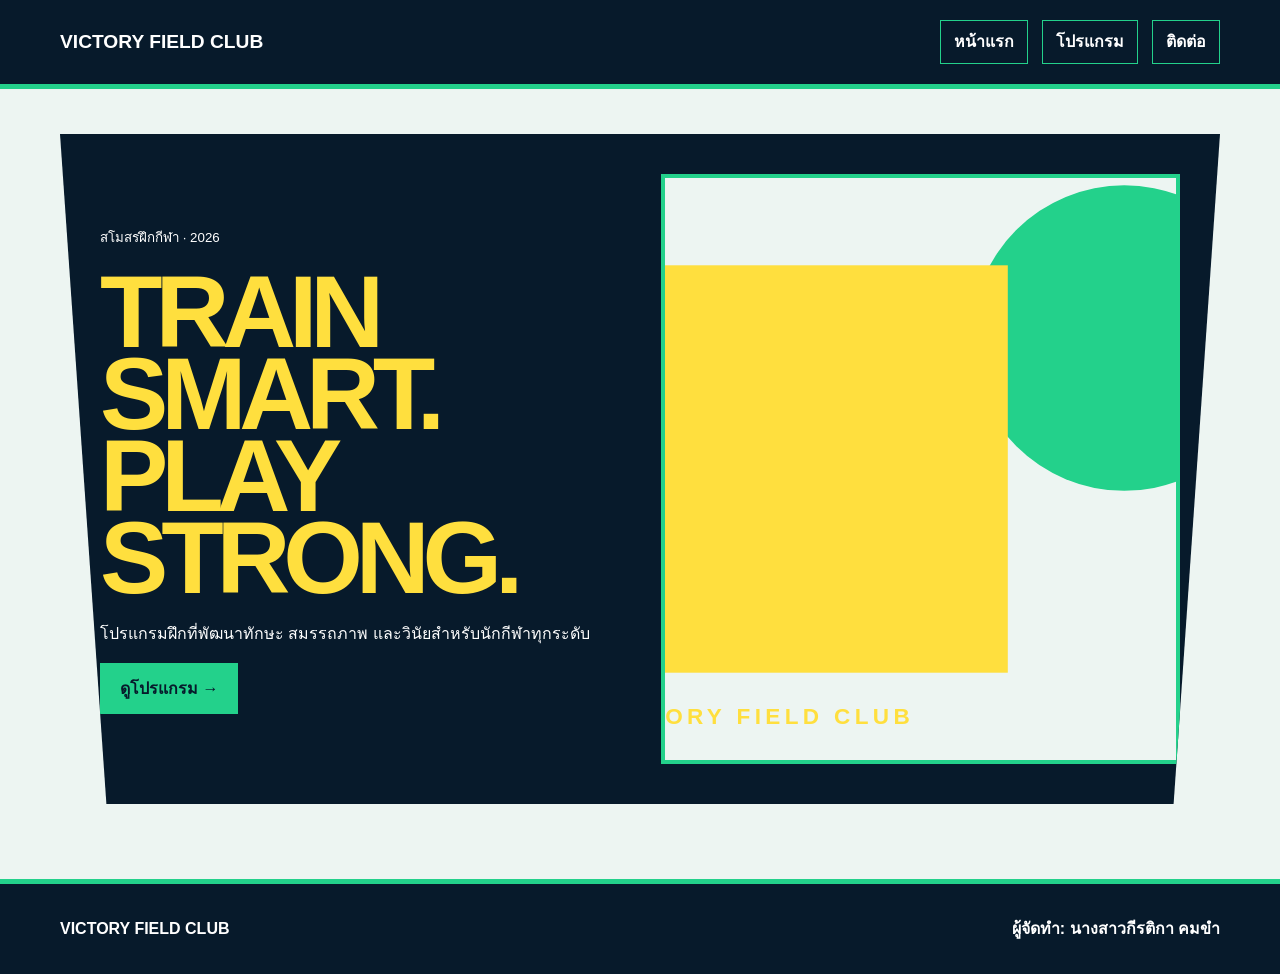
<file: index.html>
<!DOCTYPE html>
<html lang="th"><head><meta charset="utf-8"><meta name="viewport" content="width=device-width,initial-scale=1"><title>หน้าแรก | Prime Athletics</title><link rel="stylesheet" href="assets/style.css"></head><body class="score"><header class="header"><nav class="nav container"><a class="brand" href="index.html">VICTORY FIELD CLUB</a><div class="links"><a href="index.html">หน้าแรก</a><a href="programs.html">โปรแกรม</a><a href="contact.html">ติดต่อ</a></div></nav></header><main class="hero"><div class="container hero-grid"><section><small>สโมสรฝึกกีฬา · 2026</small><h1>TRAIN SMART. PLAY STRONG.</h1><p>โปรแกรมฝึกที่พัฒนาทักษะ สมรรถภาพ และวินัยสำหรับนักกีฬาทุกระดับ</p><a class="button" href="programs.html">ดูโปรแกรม →</a></section><img src="images/sport-hero.svg" alt="สโมสรฝึกกีฬา"></div></main><footer class="footer"><div class="container footer-row"><strong>VICTORY FIELD CLUB</strong><span class="footer-student">ผู้จัดทำ: นางสาวกีรติกา คมขำ</span></div></footer></body></html>
</file>
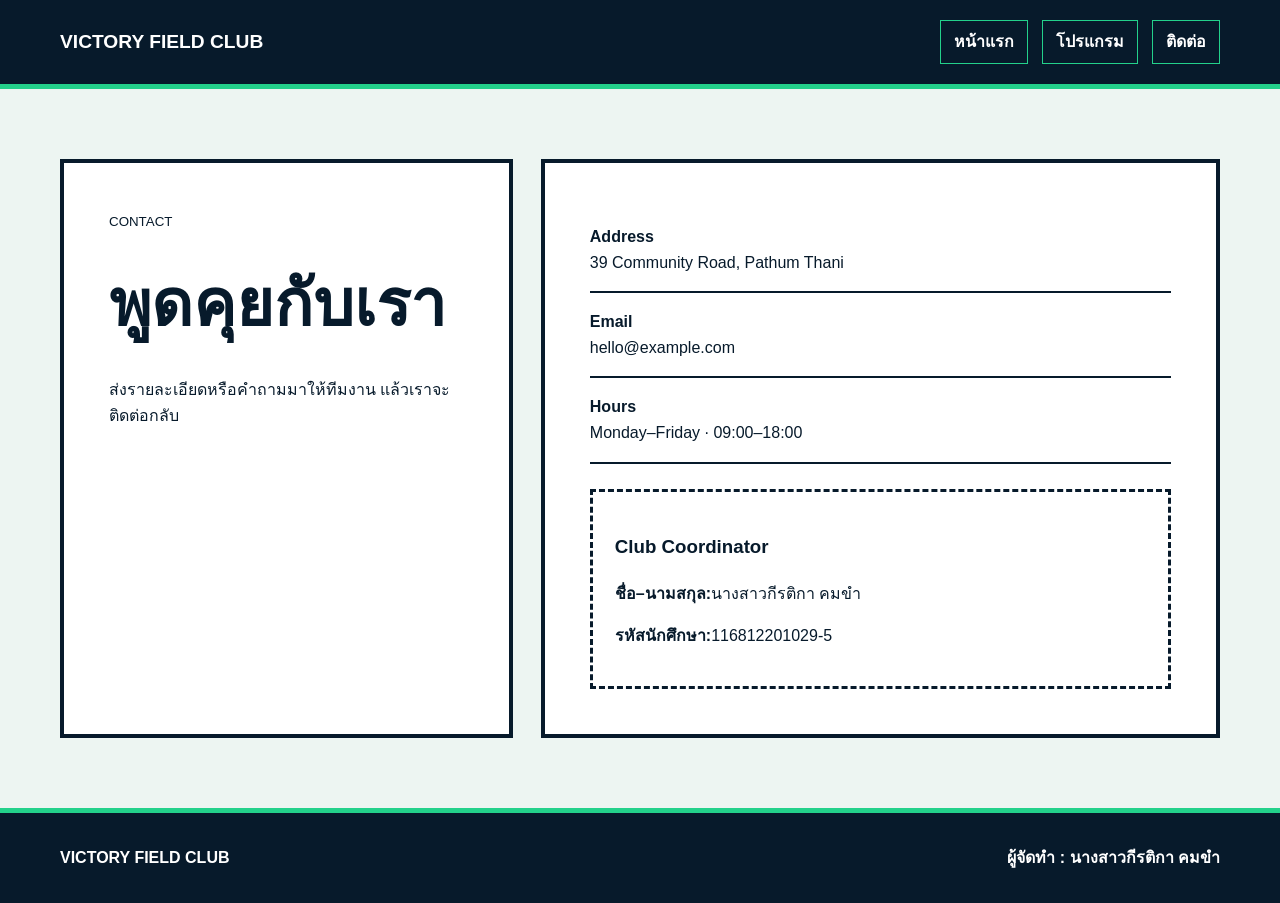
<file: contact.html>
<!DOCTYPE html>
<html lang="th"><head><meta charset="utf-8"><meta name="viewport" content="width=device-width,initial-scale=1"><title>ติดต่อ | Prime Athletics</title><link rel="stylesheet" href="assets/style.css"></head><body class="score"><header class="header"><nav class="nav container"><a class="brand" href="index.html">VICTORY FIELD CLUB</a><div class="links"><a href="index.html">หน้าแรก</a><a href="programs.html">โปรแกรม</a><a href="contact.html">ติดต่อ</a></div></nav></header><main class="contact"><div class="container contact-grid"><div><small>CONTACT</small><h1>พูดคุยกับเรา</h1><p>ส่งรายละเอียดหรือคำถามมาให้ทีมงาน แล้วเราจะติดต่อกลับ</p></div><div><div class="detail"><strong>Address</strong><br>39 Community Road, Pathum Thani</div><div class="detail"><strong>Email</strong><br>hello@example.com</div><div class="detail"><strong>Hours</strong><br>Monday–Friday · 09:00–18:00</div><div class="student"><h3>Club Coordinator</h3><p><strong>ชื่อ–นามสกุล:</strong>นางสาวกีรติกา คมขำ</p><p><strong>รหัสนักศึกษา:</strong>116812201029-5</p></div></div></div></main><footer class="footer"><div class="container footer-row"><strong>VICTORY FIELD CLUB</strong><span class="footer-student">ผู้จัดทำ : นางสาวกีรติกา คมขำ</span></div></footer></body></html>
</file>
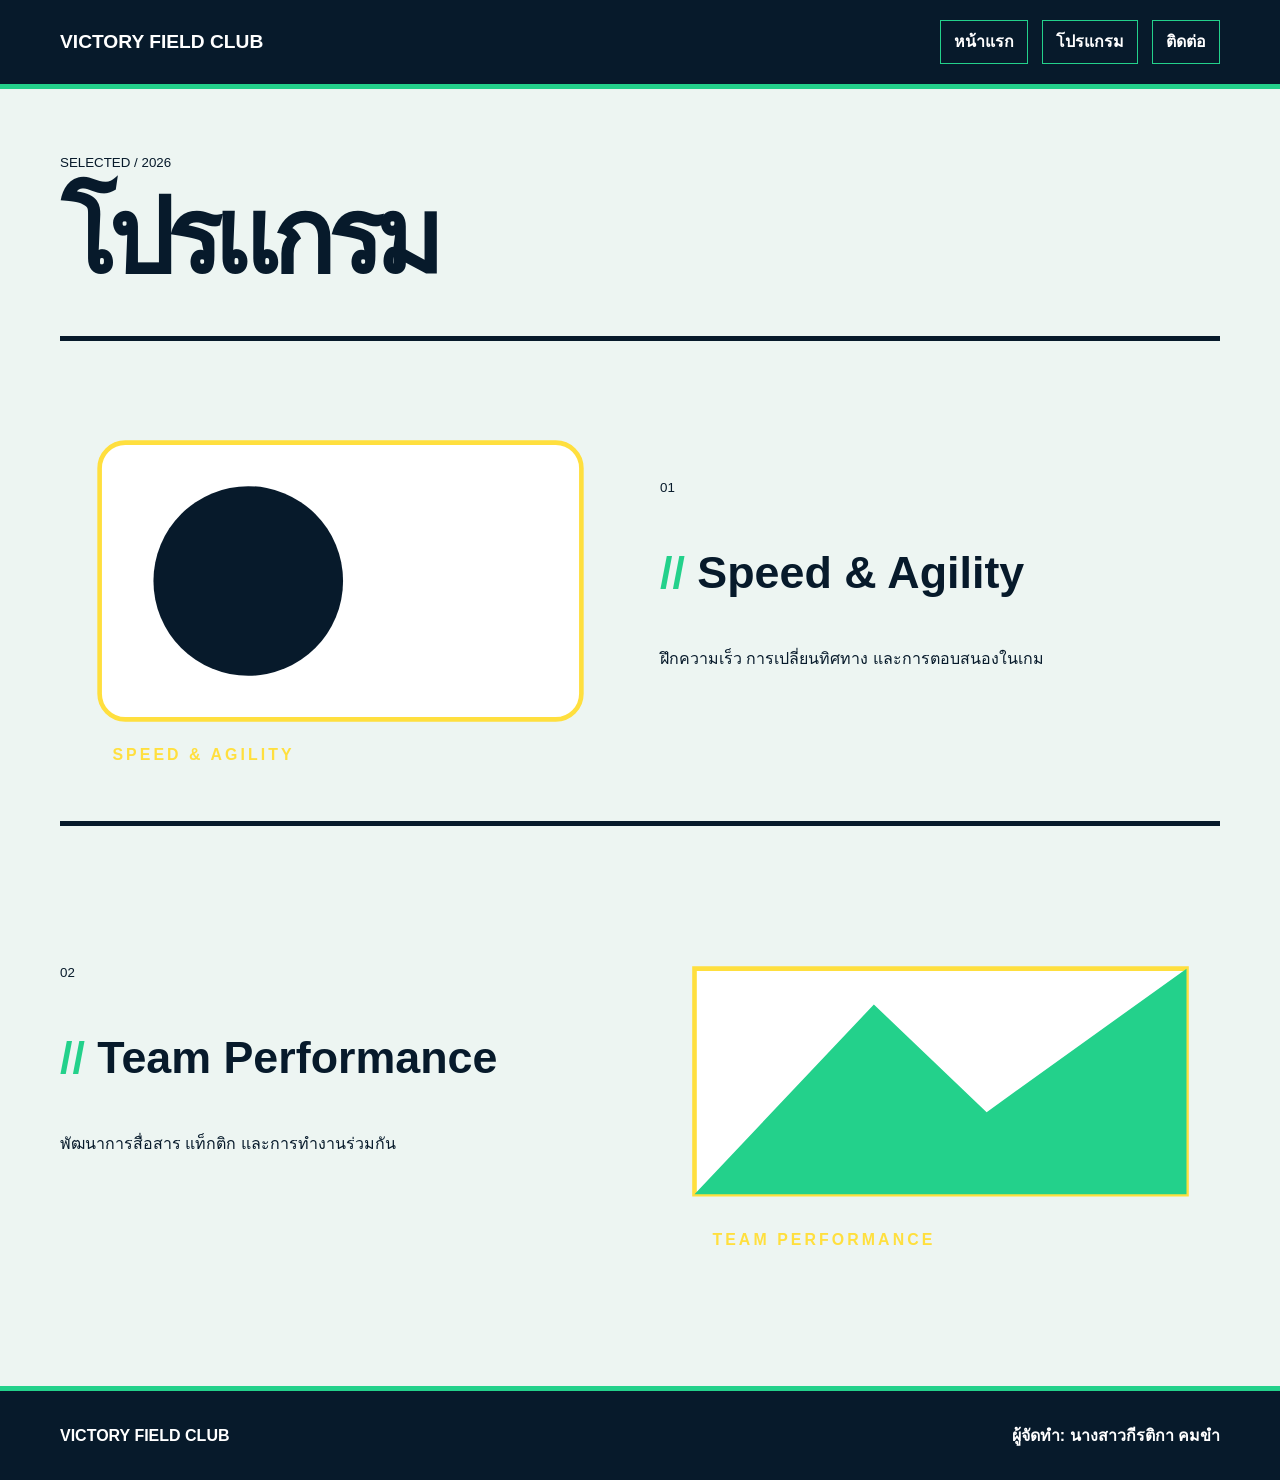
<file: programs.html>
<!DOCTYPE html>
<html lang="th"><head><meta charset="utf-8"><meta name="viewport" content="width=device-width,initial-scale=1"><title>โปรแกรม | Prime Athletics</title><link rel="stylesheet" href="assets/style.css"></head><body class="score"><header class="header"><nav class="nav container"><a class="brand" href="index.html">VICTORY FIELD CLUB</a><div class="links"><a href="index.html">หน้าแรก</a><a href="programs.html">โปรแกรม</a><a href="contact.html">ติดต่อ</a></div></nav></header><main><section class="page-head"><div class="container"><small>SELECTED / 2026</small><h1>โปรแกรม</h1></div></section><section class="listing"><div class="container"><article class="entry"><img src="images/speed-new.svg" alt="Speed &amp; Agility"><div><small>01</small><h2>Speed &amp; Agility</h2><p>ฝึกความเร็ว การเปลี่ยนทิศทาง และการตอบสนองในเกม</p></div></article><article class="entry"><img src="images/team-new.svg" alt="Team Performance"><div><small>02</small><h2>Team Performance</h2><p>พัฒนาการสื่อสาร แท็กติก และการทำงานร่วมกัน</p></div></article></div></section></main><footer class="footer"><div class="container footer-row"><strong>VICTORY FIELD CLUB</strong><span class="footer-student">ผู้จัดทำ: นางสาวกีรติกา คมขำ</span></div></footer></body></html>
</file>
<file: assets/style.css>
*{box-sizing:border-box}body{margin:0;font-family:Arial,"Noto Sans Thai",sans-serif;line-height:1.6;color:var(--ink);background:var(--paper)}a{color:inherit}.container{width:min(1160px,91%);margin:auto}img{display:block;width:100%;object-fit:cover}.nav{min-height:84px;display:flex;align-items:center;justify-content:space-between;gap:24px}.brand{font-size:1.2rem;font-weight:900;text-decoration:none}.links{display:flex;gap:14px}.links a{text-decoration:none;font-weight:800}.hero{padding:45px 0 75px}.hero-grid{display:grid;grid-template-columns:1fr 1fr;gap:42px;align-items:center}.hero h1,.page-head h1{font-size:clamp(4rem,8vw,8rem);line-height:.8;letter-spacing:-.07em;margin:22px 0}.hero img{height:590px}.button{display:inline-block;padding:13px 20px;background:var(--ink);color:white;text-decoration:none;font-weight:900}.page-head{padding:60px 0 35px}.listing{padding-bottom:80px}.entry{display:grid;grid-template-columns:1fr 1fr;gap:40px;align-items:center;padding:35px 0}.entry:nth-child(even) img{order:2}.entry img{height:410px}.entry h2{font-size:2.8rem}.contact{padding:70px 0}.contact-grid{display:grid;grid-template-columns:.8fr 1.2fr;gap:28px}.contact-grid>div{padding:45px}.contact h1{font-size:4rem;line-height:.9}.detail{padding:16px 0;border-bottom:2px solid var(--ink)}.student{margin-top:25px;padding:22px;border:3px dashed var(--ink)}.footer{padding:32px 0;background:var(--ink);color:white}.footer-row{display:flex;justify-content:space-between}.footer-student{font-weight:900}@media(max-width:800px){.nav{padding:18px 0;align-items:flex-start;flex-direction:column}.links{width:100%;justify-content:space-between}.hero-grid,.entry,.contact-grid{grid-template-columns:1fr}.entry:nth-child(even) img{order:0}.hero img,.entry img{height:380px}.footer-row{flex-direction:column;gap:15px}}:root{--main:#23d18b;--accent:#ffdf3e;--ink:#071a2b;--paper:#edf5f2}.header{background:var(--ink);color:white;border-bottom:5px solid var(--main)}.links a{padding:8px 13px;border:1px solid var(--main)}.hero-grid{background:var(--ink);color:white;padding:40px;clip-path:polygon(0 0,100% 0,96% 100%,4% 100%)}.hero h1{color:var(--accent)}.hero img{border:4px solid var(--main)}.button{background:var(--main);color:var(--ink)}.entry{border-top:5px solid var(--ink)}.entry h2:before{content:"// ";color:var(--main)}.contact-grid>div{background:white;border:4px solid var(--ink)}.footer{border-top:5px solid var(--main)}
</file>
